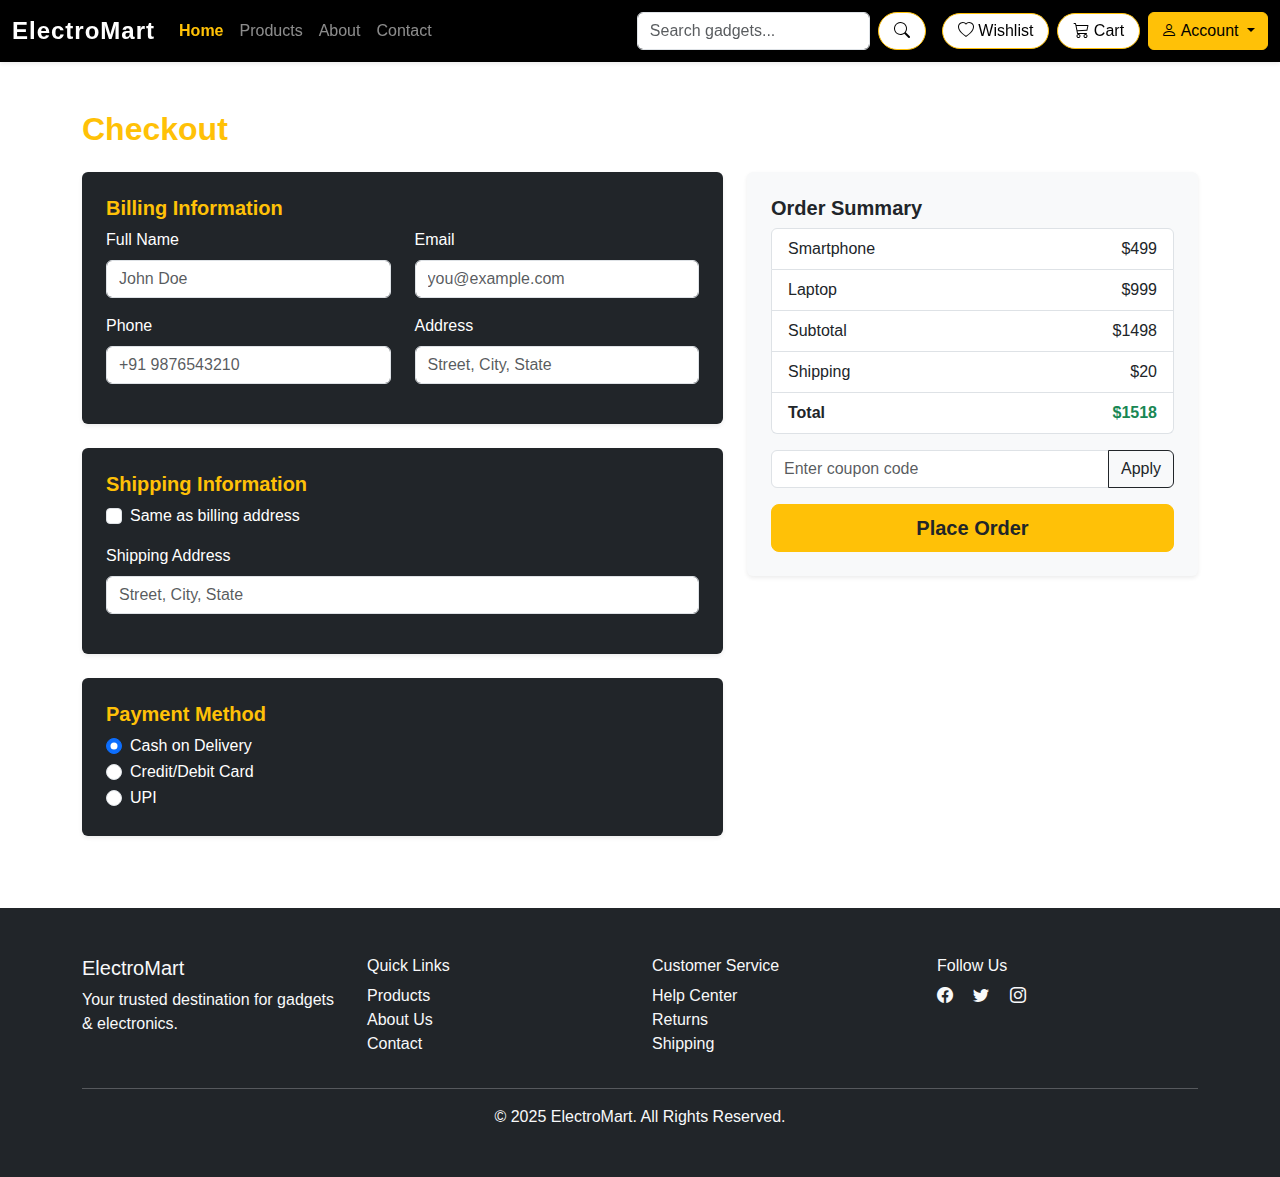
<file: checkout.html>
<!DOCTYPE html>
<html lang="en">

<head>
    <meta charset="UTF-8">
    <meta name="viewport" content="width=device-width, initial-scale=1.0">
    <title>Checkout - GadgetShop</title>

    <link rel="stylesheet" href="https://cdn.jsdelivr.net/npm/bootstrap@5.3.3/dist/css/bootstrap.min.css">
    <link rel="stylesheet" href="https://cdn.jsdelivr.net/npm/bootstrap-icons/font/bootstrap-icons.css">

    <link rel="stylesheet" href="style.css">
</head>

<body>
    <!-- ===== NAVBAR ===== -->
    <nav class="navbar navbar-expand-lg navbar-dark bg-dark sticky-top shadow-sm">
        <div class="container-fluid">
            <a class="navbar-brand fw-bold" href="index.html">ElectroMart</a>
            <button class="navbar-toggler" type="button" data-bs-toggle="collapse" data-bs-target="#navbarNav">
                <span class="navbar-toggler-icon"></span>
            </button>

            <div class="collapse navbar-collapse" id="navbarNav">
                <!-- Left Nav -->
                <ul class="navbar-nav me-auto mb-2 mb-lg-0">
                    <li class="nav-item"><a class="nav-link active" href="index.html">Home</a></li>
                    <li class="nav-item"><a class="nav-link" href="products.html">Products</a></li>
                    <li class="nav-item"><a class="nav-link" href="about.html">About</a></li>
                    <li class="nav-item"><a class="nav-link" href="contact.html">Contact</a></li>
                </ul>

                <!-- Right Nav -->
                <form class="d-flex me-3">
                    <input class="form-control me-2" type="search" placeholder="Search gadgets...">
                    <button class="btn btn-outline-light" type="submit"><i class="bi bi-search"></i></button>
                </form>

                <a href="wishlist.html" class="btn btn-outline-light me-2"><i class="bi bi-heart"></i> Wishlist</a>
                <a href="cart.html" class="btn btn-outline-light me-2 active"><i class="bi bi-cart3"></i> Cart</a>

                <!-- Profile Dropdown -->
                <div class="dropdown">
                    <a class="btn btn-warning dropdown-toggle" href="#" id="profileDropdown" data-bs-toggle="dropdown">
                        <i class="bi bi-person"></i> Account
                    </a>
                    <ul class="dropdown-menu dropdown-menu-end">
                        <li><a class="dropdown-item" href="login.html">Login</a></li>
                        <li><a class="dropdown-item" href="register.html">Register</a></li>
                        <li>
                            <hr class="dropdown-divider">
                        </li>
                        <li><a class="dropdown-item" href="profile.html">My Profile</a></li>
                        <li><a class="dropdown-item" href="orders.html">My Orders</a></li>
                        <li><a class="dropdown-item" href="logout.html">Logout</a></li>
                    </ul>
                </div>
            </div>
        </div>
    </nav>


    <!-- ===== CHECKOUT PAGE ===== -->
    <div class="container my-5">
        <h2 class="mb-4 fw-bold text-warning">Checkout</h2>
        <div class="row">
            <!-- Billing & Shipping Forms -->
            <div class="col-lg-7">
                <!-- Billing -->
                <div class="checkout-section p-4 mb-4 bg-dark text-white rounded shadow-sm">
                    <h5 class="fw-bold text-warning">Billing Information</h5>
                    <form>
                        <div class="row">
                            <div class="col-md-6 mb-3">
                                <label class="form-label">Full Name</label>
                                <input type="text" class="form-control" placeholder="John Doe">
                            </div>
                            <div class="col-md-6 mb-3">
                                <label class="form-label">Email</label>
                                <input type="email" class="form-control" placeholder="you@example.com">
                            </div>
                        </div>
                        <div class="row">
                            <div class="col-md-6 mb-3">
                                <label class="form-label">Phone</label>
                                <input type="tel" class="form-control" placeholder="+91 9876543210">
                            </div>
                            <div class="col-md-6 mb-3">
                                <label class="form-label">Address</label>
                                <input type="text" class="form-control" placeholder="Street, City, State">
                            </div>
                        </div>
                    </form>
                </div>

                <!-- Shipping -->
                <div class="checkout-section p-4 mb-4 bg-dark text-white rounded shadow-sm">
                    <h5 class="fw-bold text-warning">Shipping Information</h5>
                    <form>
                        <div class="form-check mb-3">
                            <input class="form-check-input" type="checkbox" id="sameAsBilling">
                            <label class="form-check-label" for="sameAsBilling">Same as billing address</label>
                        </div>
                        <div class="mb-3">
                            <label class="form-label">Shipping Address</label>
                            <input type="text" class="form-control" placeholder="Street, City, State">
                        </div>
                    </form>
                </div>

                <!-- Payment -->
                <div class="checkout-section p-4 mb-4 bg-dark text-white rounded shadow-sm">
                    <h5 class="fw-bold text-warning">Payment Method</h5>
                    <form>
                        <div class="form-check">
                            <input class="form-check-input" type="radio" name="payment" id="cod" checked>
                            <label class="form-check-label" for="cod">Cash on Delivery</label>
                        </div>
                        <div class="form-check">
                            <input class="form-check-input" type="radio" name="payment" id="card">
                            <label class="form-check-label" for="card">Credit/Debit Card</label>
                        </div>
                        <div class="form-check">
                            <input class="form-check-input" type="radio" name="payment" id="upi">
                            <label class="form-check-label" for="upi">UPI</label>
                        </div>
                    </form>
                </div>
            </div>

            <!-- Order Summary -->
            <div class="col-lg-5">
                <div class="checkout-summary p-4 bg-light rounded shadow-sm">
                    <h5 class="fw-bold">Order Summary</h5>
                    <ul class="list-group mb-3">
                        <li class="list-group-item d-flex justify-content-between align-items-center">
                            Smartphone <span>$499</span>
                        </li>
                        <li class="list-group-item d-flex justify-content-between align-items-center">
                            Laptop <span>$999</span>
                        </li>
                        <li class="list-group-item d-flex justify-content-between align-items-center">
                            Subtotal <span>$1498</span>
                        </li>
                        <li class="list-group-item d-flex justify-content-between align-items-center">
                            Shipping <span>$20</span>
                        </li>
                        <li class="list-group-item d-flex justify-content-between align-items-center fw-bold">
                            Total <span class="text-success">$1518</span>
                        </li>
                    </ul>

                    <!-- Coupon Code -->
                    <div class="input-group mb-3">
                        <input type="text" class="form-control" placeholder="Enter coupon code">
                        <button class="btn btn-outline-dark" type="button">Apply</button>
                    </div>

                    <div class="text-end">
                        <a href="order-confirmation.html" class="btn btn-warning fw-bold btn-lg w-100 text-dark">
                            Place Order
                        </a>
                    </div>
                </div>
            </div>
        </div>
    </div>


    <!-- ===== FOOTER ===== -->
    <footer class="bg-dark text-light py-5 mt-5">
        <div class="container">
            <div class="row g-4">
                <div class="col-md-3">
                    <h5>ElectroMart</h5>
                    <p>Your trusted destination for gadgets & electronics.</p>
                </div>
                <div class="col-md-3">
                    <h6>Quick Links</h6>
                    <ul class="list-unstyled">
                        <li><a href="products.html" class="text-light text-decoration-none">Products</a>
                        </li>
                        <li><a href="about.html" class="text-light text-decoration-none">About Us</a></li>
                        <li><a href="contact.html" class="text-light text-decoration-none">Contact</a></li>
                    </ul>
                </div>
                <div class="col-md-3">
                    <h6>Customer Service</h6>
                    <ul class="list-unstyled">
                        <li><a href="#" class="text-light text-decoration-none">Help Center</a></li>
                        <li><a href="#" class="text-light text-decoration-none">Returns</a></li>
                        <li><a href="#" class="text-light text-decoration-none">Shipping</a></li>
                    </ul>
                </div>
                <div class="col-md-3">
                    <h6>Follow Us</h6>
                    <a href="#" class="text-light me-3"><i class="bi bi-facebook"></i></a>
                    <a href="#" class="text-light me-3"><i class="bi bi-twitter"></i></a>
                    <a href="#" class="text-light me-3"><i class="bi bi-instagram"></i></a>
                </div>
            </div>
            <hr class="border-light">
            <p class="mb-0 text-center">&copy; 2025 ElectroMart. All Rights Reserved.</p>
        </div>
    </footer>

    <script src="https://cdn.jsdelivr.net/npm/bootstrap@5.3.3/dist/js/bootstrap.bundle.min.js"></script>
</body>

</html>
</file>
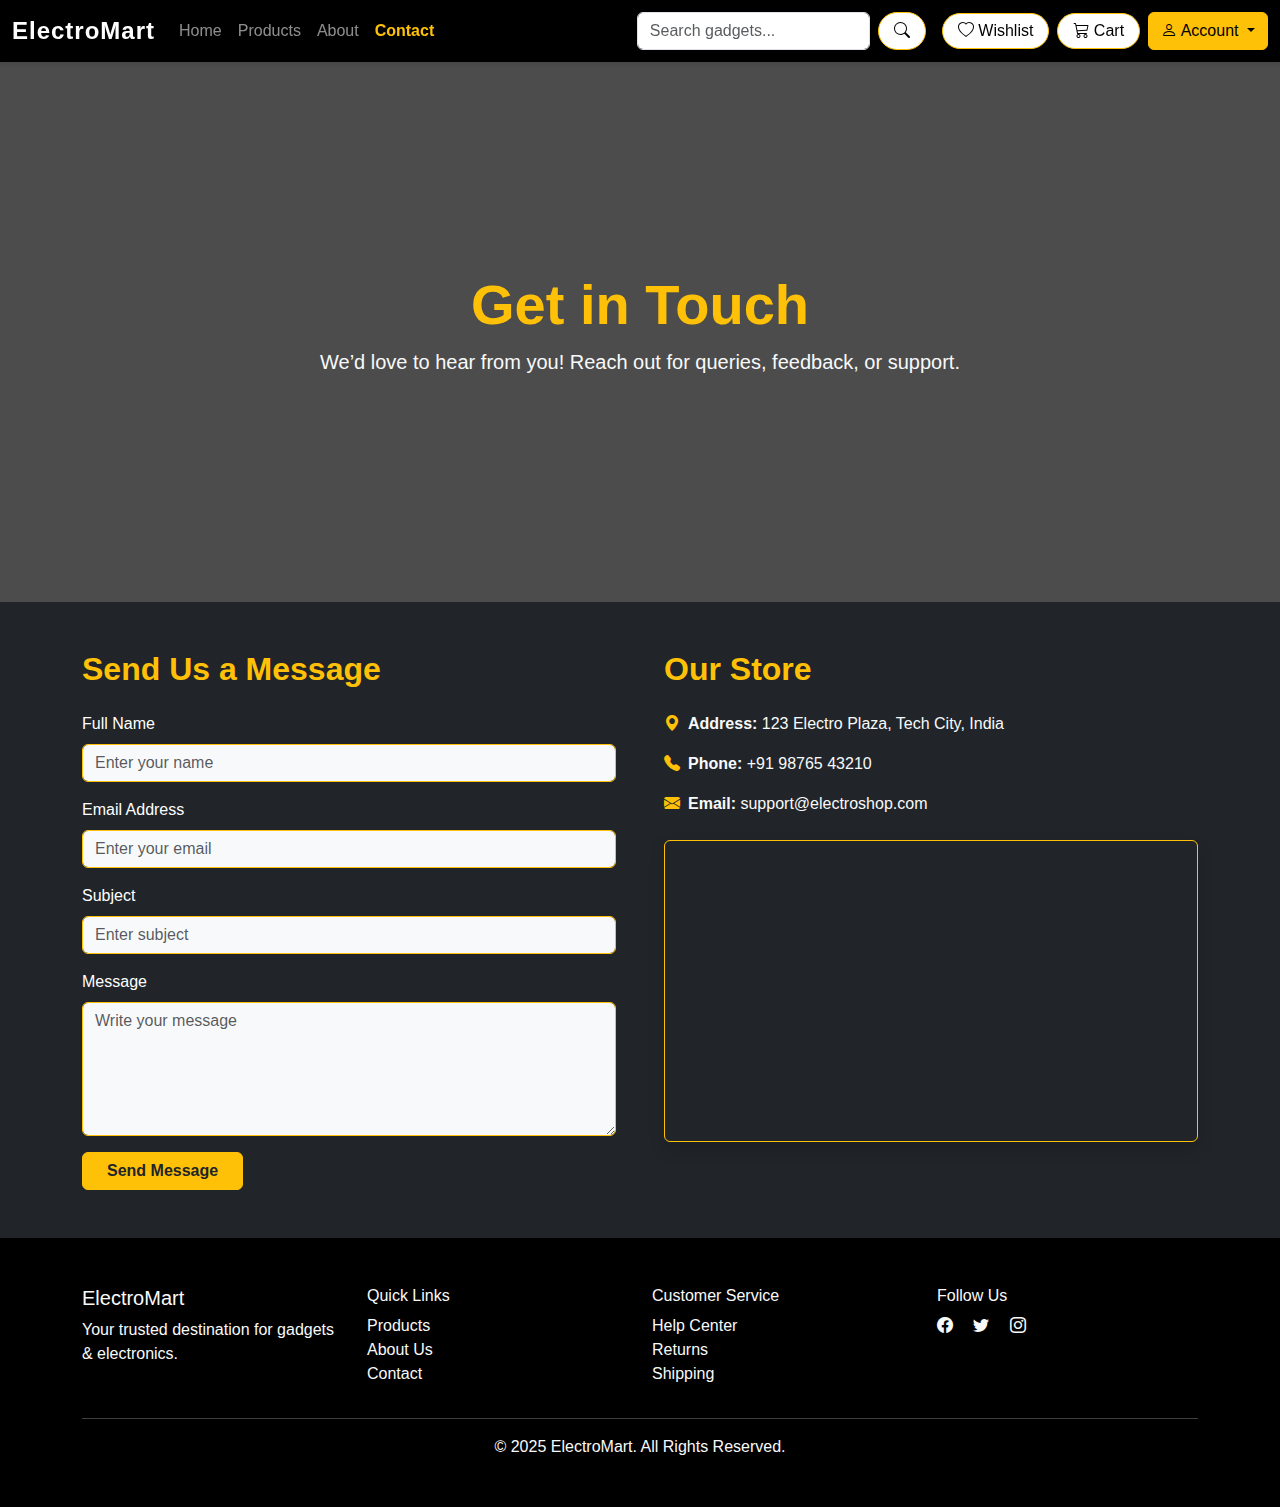
<file: contact.html>
<!DOCTYPE html>
<html lang="en">

<head>
    <meta charset="UTF-8">
    <meta name="viewport" content="width=device-width, initial-scale=1.0">
    <title>Contact Us - ElectroShop</title>
    <link href="https://cdn.jsdelivr.net/npm/bootstrap@5.3.3/dist/css/bootstrap.min.css" rel="stylesheet">
    <link rel="stylesheet" href="https://cdn.jsdelivr.net/npm/bootstrap-icons@1.11.1/font/bootstrap-icons.css">
    <link rel="stylesheet" href="style.css">
</head>

<body>
    <!-- ===== NAVBAR ===== -->
    <nav class="navbar navbar-expand-lg navbar-dark bg-dark sticky-top shadow-sm">
        <div class="container-fluid">
            <a class="navbar-brand fw-bold" href="index.html">ElectroMart</a>
            <button class="navbar-toggler" type="button" data-bs-toggle="collapse" data-bs-target="#navbarNav"
                aria-controls="navbarNav" aria-expanded="false" aria-label="Toggle navigation">
                <span class="navbar-toggler-icon"></span>
            </button>

            <div class="collapse navbar-collapse" id="navbarNav">
                <!-- Left Nav -->
                <ul class="navbar-nav me-auto mb-2 mb-lg-0">
                    <li class="nav-item"><a class="nav-link " href="index.html">Home</a></li>
                    <li class="nav-item"><a class="nav-link" href="products.html">Products</a></li>
                    <li class="nav-item"><a class="nav-link" href="about.html">About</a></li>
                    <li class="nav-item"><a class="nav-link active" href="contact.html">Contact</a></li>
                </ul>

                <!-- Right Nav -->
                <form class="d-flex me-3" role="search">
                    <input class="form-control me-2" type="search" placeholder="Search gadgets..." aria-label="Search">
                    <button class="btn btn-outline-light" type="submit"><i class="bi bi-search"></i></button>
                </form>

                <a href="wishlist.html" class="btn btn-outline-light me-2">
                    <i class="bi bi-heart"></i> Wishlist
                </a>
                <a href="cart.html" class="btn btn-outline-light me-2">
                    <i class="bi bi-cart3"></i> Cart
                </a>

                <!-- Profile Dropdown -->
                <div class="dropdown">
                    <a class="btn btn-warning dropdown-toggle" href="#" role="button" id="profileDropdown"
                        data-bs-toggle="dropdown" aria-expanded="false">
                        <i class="bi bi-person"></i> Account
                    </a>
                    <ul class="dropdown-menu dropdown-menu-end" aria-labelledby="profileDropdown">
                        <li><a class="dropdown-item" href="login.html">Login</a></li>
                        <li><a class="dropdown-item" href="register.html">Register</a></li>
                        <li>
                            <hr class="dropdown-divider">
                        </li>
                        <li><a class="dropdown-item" href="profile.html">My Profile</a></li>
                        <li><a class="dropdown-item" href="orders.html">My Orders</a></li>
                        <li><a class="dropdown-item" href="logout.html">Logout</a></li>
                    </ul>
                </div>
            </div>
        </div>
    </nav>

    <!-- Hero Section -->
    <section class="contact-hero d-flex align-items-center text-center text-white"
        style="background: linear-gradient(rgba(0,0,0,0.7), rgba(0,0,0,0.7)), url('https://plus.unsplash.com/premium_photo-1661592880411-4b77dc9bae80?w=600&auto=format&fit=crop&q=60&ixlib=rb-4.1.0&ixid=M3wxMjA3fDB8MHxzZWFyY2h8MTE3fHxlY29tbWVyY2UlMjB0ZWFtJTIwY29udGFjdHxlbnwwfDB8MHx8fDA%3D'); background-size: cover; background-position: center; height: 60vh;">
        <div class="container">
            <h1 class="fw-bold display-4 text-warning">Get in Touch</h1>
            <p class="lead text-light">We’d love to hear from you! Reach out for queries, feedback, or support.</p>
        </div>
    </section>

    <!-- Contact Form & Info -->
    <section class="py-5 bg-dark text-light">
        <div class="container">
            <div class="row g-5">
                <!-- Contact Form -->
                <div class="col-lg-6">
                    <h2 class="fw-bold mb-4 text-warning">Send Us a Message</h2>
                    <form>
                        <div class="mb-3">
                            <label for="name" class="form-label text-white">Full Name</label>
                            <input type="text" class="form-control bg-light text-dark border-warning" id="name"
                                placeholder="Enter your name">
                        </div>
                        <div class="mb-3">
                            <label for="email" class="form-label text-white">Email Address</label>
                            <input type="email" class="form-control bg-light text-dark border-warning" id="email"
                                placeholder="Enter your email">
                        </div>
                        <div class="mb-3">
                            <label for="subject" class="form-label text-white">Subject</label>
                            <input type="text" class="form-control bg-light text-dark border-warning" id="subject"
                                placeholder="Enter subject">
                        </div>
                        <div class="mb-3">
                            <label for="message" class="form-label text-white">Message</label>
                            <textarea class="form-control bg-light text-dark border-warning" id="message" rows="5"
                                placeholder="Write your message"></textarea>
                        </div>
                        <button type="submit" class="btn btn-warning text-dark fw-bold px-4">Send Message</button>
                    </form>
                </div>

                <!-- Store Details -->
                <div class="col-lg-6">
                    <h2 class="fw-bold mb-4 text-warning">Our Store</h2>
                    <p><i class="bi bi-geo-alt-fill text-warning me-2"></i><strong>Address:</strong> 123 Electro Plaza,
                        Tech City, India</p>
                    <p><i class="bi bi-telephone-fill text-warning me-2"></i><strong>Phone:</strong> +91 98765 43210</p>
                    <p><i class="bi bi-envelope-fill text-warning me-2"></i><strong>Email:</strong>
                        support@electroshop.com</p>
                    <div class="ratio ratio-16x9 mt-4 shadow border border-warning rounded">
                        <!-- Google Map Embed -->
                        <iframe
                            src="https://www.google.com/maps/embed?pb=!1m18!1m12!1m3!1d3153.019692457569!2d-122.41941558468292!3d37.774929779759265!2m3!1f0!2f0!3f0!3m2!1i1024!2i768!4f13.1!3m3!1m2!1s0x808581547d7f9b3f%3A0x2c0a3f7f49b3d7d!2sElectronics%20Store!5e0!3m2!1sen!2sin!4v1612135555555"
                            width="600" height="450" style="border:0;" allowfullscreen="" loading="lazy">
                        </iframe>
                    </div>
                </div>
            </div>
        </div>
    </section>


    <!-- ===== FOOTER ===== -->
    <footer class="bg-black text-light py-5 ">
        <div class="container">
            <div class="row g-4">
                <div class="col-md-3">
                    <h5>ElectroMart</h5>
                    <p>Your trusted destination for gadgets & electronics.</p>
                </div>
                <div class="col-md-3">
                    <h6>Quick Links</h6>
                    <ul class="list-unstyled">
                        <li><a href="products.html" class="text-light text-decoration-none">Products</a>
                        </li>
                        <li><a href="about.html" class="text-light text-decoration-none">About Us</a></li>
                        <li><a href="contact.html" class="text-light text-decoration-none">Contact</a></li>
                    </ul>
                </div>
                <div class="col-md-3">
                    <h6>Customer Service</h6>
                    <ul class="list-unstyled">
                        <li><a href="#" class="text-light text-decoration-none">Help Center</a></li>
                        <li><a href="#" class="text-light text-decoration-none">Returns</a></li>
                        <li><a href="#" class="text-light text-decoration-none">Shipping</a></li>
                    </ul>
                </div>
                <div class="col-md-3">
                    <h6>Follow Us</h6>
                    <a href="#" class="text-light me-3"><i class="bi bi-facebook"></i></a>
                    <a href="#" class="text-light me-3"><i class="bi bi-twitter"></i></a>
                    <a href="#" class="text-light me-3"><i class="bi bi-instagram"></i></a>
                </div>
            </div>
            <hr class="border-light">
            <p class="mb-0 text-center">&copy; 2025 ElectroMart. All Rights Reserved.</p>
        </div>
    </footer>

    <script src="https://cdn.jsdelivr.net/npm/bootstrap@5.3.3/dist/js/bootstrap.bundle.min.js"></script>
</body>

</html>
</file>
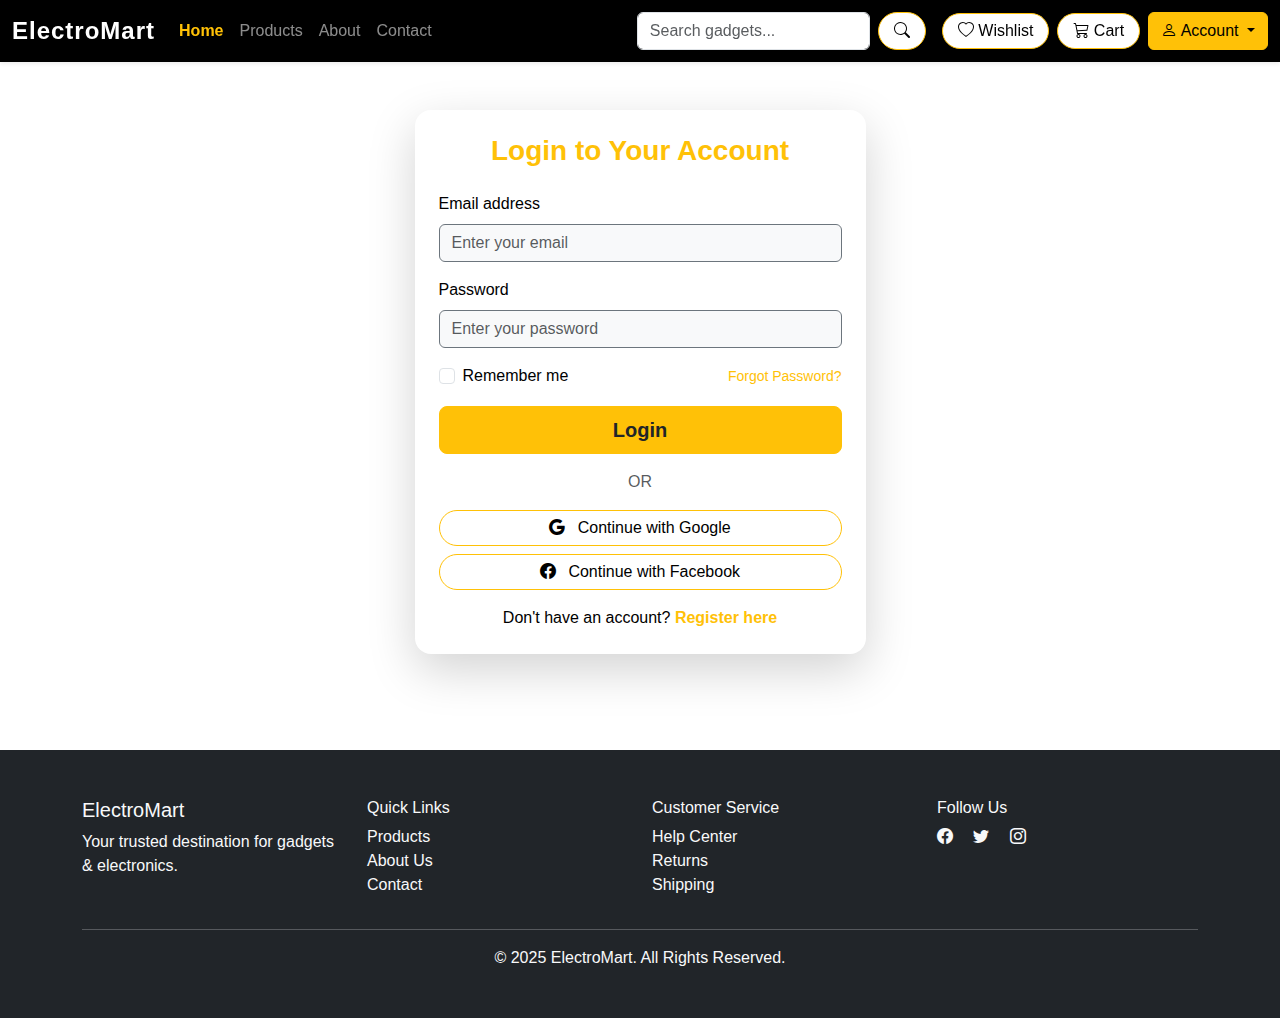
<file: login.html>
<!DOCTYPE html>
<html lang="en">

<head>
    <meta charset="UTF-8">
    <meta name="viewport" content="width=device-width, initial-scale=1.0">
    <title>Login - Electronics Shop</title>

    <link href="https://cdn.jsdelivr.net/npm/bootstrap@5.3.3/dist/css/bootstrap.min.css" rel="stylesheet">
    <link rel="stylesheet" href="https://cdn.jsdelivr.net/npm/bootstrap-icons@1.11.1/font/bootstrap-icons.css">
    <link rel="stylesheet" href="style.css">
</head>

<body>
    <!-- ===== NAVBAR ===== -->
    <nav class="navbar navbar-expand-lg navbar-dark bg-dark sticky-top shadow-sm">
        <div class="container-fluid">
            <a class="navbar-brand fw-bold" href="index.html">ElectroMart</a>
            <button class="navbar-toggler" type="button" data-bs-toggle="collapse" data-bs-target="#navbarNav"
                aria-controls="navbarNav" aria-expanded="false" aria-label="Toggle navigation">
                <span class="navbar-toggler-icon"></span>
            </button>

            <div class="collapse navbar-collapse" id="navbarNav">
                <!-- Left Nav -->
                <ul class="navbar-nav me-auto mb-2 mb-lg-0">
                    <li class="nav-item"><a class="nav-link active" href="index.html">Home</a></li>
                    <li class="nav-item"><a class="nav-link" href="products.html">Products</a></li>
                    <li class="nav-item"><a class="nav-link" href="about.html">About</a></li>
                    <li class="nav-item"><a class="nav-link" href="contact.html">Contact</a></li>
                </ul>

                <!-- Right Nav -->
                <form class="d-flex me-3" role="search">
                    <input class="form-control me-2" type="search" placeholder="Search gadgets..." aria-label="Search">
                    <button class="btn btn-outline-light" type="submit"><i class="bi bi-search"></i></button>
                </form>

                <a href="wishlist.html" class="btn btn-outline-light me-2">
                    <i class="bi bi-heart"></i> Wishlist
                </a>
                <a href="cart.html" class="btn btn-outline-light me-2">
                    <i class="bi bi-cart3"></i> Cart
                </a>

                <!-- Profile Dropdown -->
                <div class="dropdown">
                    <a class="btn btn-warning dropdown-toggle" href="#" role="button" id="profileDropdown"
                        data-bs-toggle="dropdown" aria-expanded="false">
                        <i class="bi bi-person"></i> Account
                    </a>
                    <ul class="dropdown-menu dropdown-menu-end" aria-labelledby="profileDropdown">
                        <li><a class="dropdown-item" href="login.html">Login</a></li>
                        <li><a class="dropdown-item" href="register.html">Register</a></li>
                        <li>
                            <hr class="dropdown-divider">
                        </li>
                        <li><a class="dropdown-item" href="profile.html">My Profile</a></li>
                        <li><a class="dropdown-item" href="orders.html">My Orders</a></li>
                        <li><a class="dropdown-item" href="logout.html">Logout</a></li>
                    </ul>
                </div>
            </div>
        </div>
    </nav>

    <!-- ===== LOGIN SECTION ===== -->
    <section class="login-section py-5 bg-white text-black">
        <div class="container">
            <div class="row justify-content-center">
                <div class="col-md-6 col-lg-5">
                    <div class="card shadow-lg border-0 rounded-4 bg-white text-black">
                        <div class="card-body p-4">
                            <!-- Title -->
                            <h3 class="text-center mb-4 text-warning fw-bold">Login to Your Account</h3>

                            <!-- Form -->
                            <form>
                                <!-- Email -->
                                <div class="mb-3">
                                    <label for="email" class="form-label">Email address</label>
                                    <input type="email" class="form-control bg-light text-dark border-secondary"
                                        id="email" placeholder="Enter your email" required>
                                </div>

                                <!-- Password -->
                                <div class="mb-3">
                                    <label for="password" class="form-label">Password</label>
                                    <input type="password" class="form-control bg-light text-dark border-secondary"
                                        id="password" placeholder="Enter your password" required>
                                </div>

                                <!-- Remember me + Forgot -->
                                <div class="d-flex justify-content-between align-items-center mb-3">
                                    <div class="form-check">
                                        <input class="form-check-input" type="checkbox" id="remember">
                                        <label class="form-check-label" for="remember">Remember me</label>
                                    </div>
                                    <a href="#" class="text-decoration-none small text-warning">Forgot Password?</a>
                                </div>

                                <!-- Submit -->
                                <div class="d-grid">
                                    <button type="submit"
                                        class="btn btn-warning btn-lg fw-bold text-dark">Login</button>
                                </div>
                            </form>

                            <!-- Divider -->
                            <div class="text-center my-3 text-muted">OR</div>

                            <!-- Social Logins -->
                            <div class="d-grid gap-2 mb-3">
                                <button class="btn btn-outline-light">
                                    <i class="bi bi-google me-2"></i> Continue with Google
                                </button>
                                <button class="btn btn-outline-light">
                                    <i class="bi bi-facebook me-2"></i> Continue with Facebook
                                </button>
                            </div>

                            <!-- Register Link -->
                            <p class="text-center mb-0">
                                Don't have an account?
                                <a href="register.html" class="text-decoration-none fw-bold text-warning">Register
                                    here</a>
                            </p>
                        </div>
                    </div>
                </div>
            </div>
        </div>
    </section>


    <!-- ===== FOOTER ===== -->
    <footer class="bg-dark text-light py-5 mt-5">
        <div class="container">
            <div class="row g-4">
                <div class="col-md-3">
                    <h5>ElectroMart</h5>
                    <p>Your trusted destination for gadgets & electronics.</p>
                </div>
                <div class="col-md-3">
                    <h6>Quick Links</h6>
                    <ul class="list-unstyled">
                        <li><a href="products.html" class="text-light text-decoration-none">Products</a>
                        </li>
                        <li><a href="about.html" class="text-light text-decoration-none">About Us</a></li>
                        <li><a href="contact.html" class="text-light text-decoration-none">Contact</a></li>
                    </ul>
                </div>
                <div class="col-md-3">
                    <h6>Customer Service</h6>
                    <ul class="list-unstyled">
                        <li><a href="#" class="text-light text-decoration-none">Help Center</a></li>
                        <li><a href="#" class="text-light text-decoration-none">Returns</a></li>
                        <li><a href="#" class="text-light text-decoration-none">Shipping</a></li>
                    </ul>
                </div>
                <div class="col-md-3">
                    <h6>Follow Us</h6>
                    <a href="#" class="text-light me-3"><i class="bi bi-facebook"></i></a>
                    <a href="#" class="text-light me-3"><i class="bi bi-twitter"></i></a>
                    <a href="#" class="text-light me-3"><i class="bi bi-instagram"></i></a>
                </div>
            </div>
            <hr class="border-light">
            <p class="mb-0 text-center">&copy; 2025 ElectroMart. All Rights Reserved.</p>
        </div>
    </footer>

    <script src="https://cdn.jsdelivr.net/npm/bootstrap@5.3.3/dist/js/bootstrap.bundle.min.js"></script>
</body>

</html>
</file>
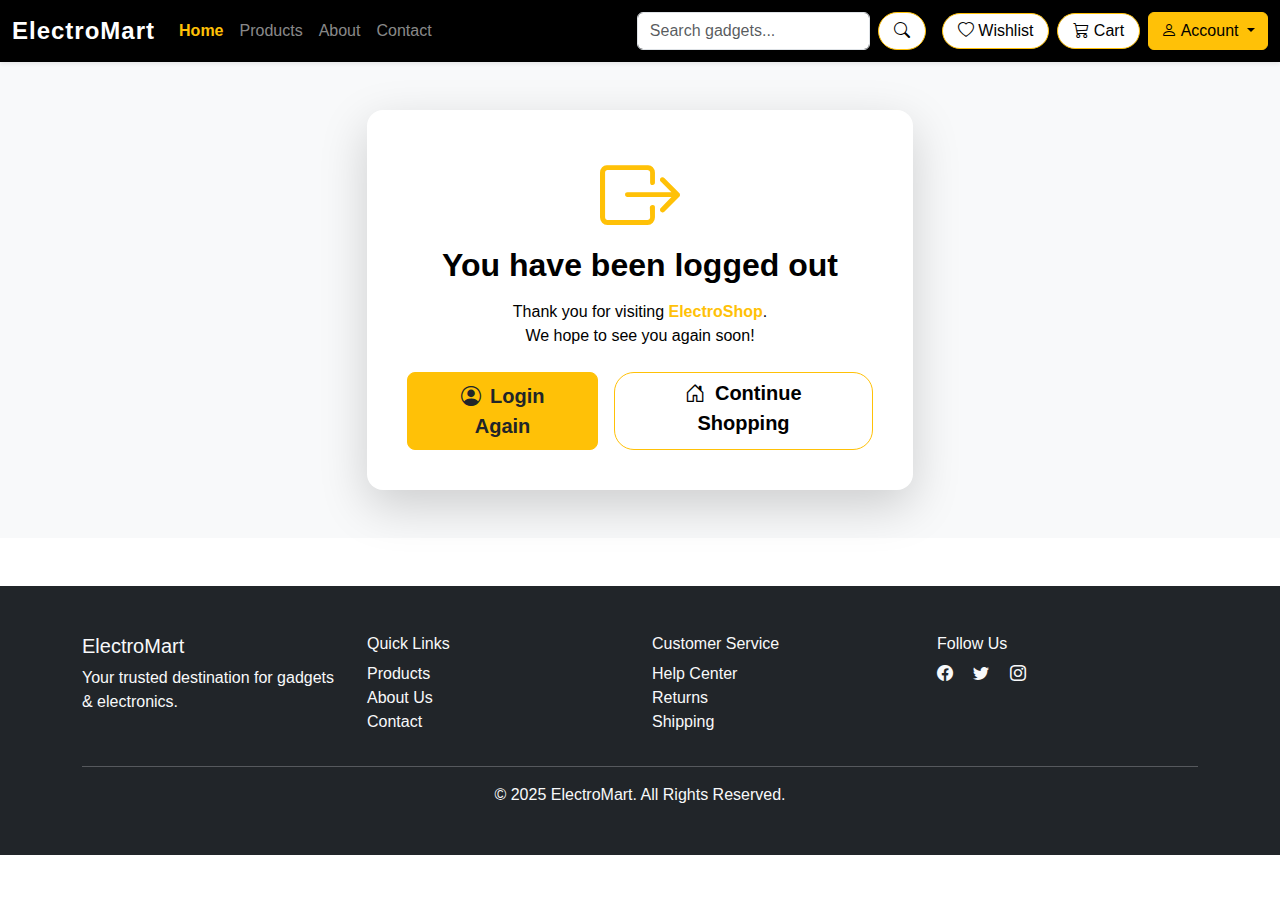
<file: logout.html>
<!DOCTYPE html>
<html lang="en">

<head>
    <meta charset="UTF-8">
    <meta name="viewport" content="width=device-width, initial-scale=1.0">
    <title>Logout - Electronics Shop</title>

    <link href="https://cdn.jsdelivr.net/npm/bootstrap@5.3.3/dist/css/bootstrap.min.css" rel="stylesheet">
    <link rel="stylesheet" href="https://cdn.jsdelivr.net/npm/bootstrap-icons@1.11.1/font/bootstrap-icons.css">
    <link rel="stylesheet" href="style.css">
</head>

<body>
    <!-- ===== NAVBAR ===== -->
    <nav class="navbar navbar-expand-lg navbar-dark bg-dark sticky-top shadow-sm">
        <div class="container-fluid">
            <a class="navbar-brand fw-bold" href="index.html">ElectroMart</a>
            <button class="navbar-toggler" type="button" data-bs-toggle="collapse" data-bs-target="#navbarNav"
                aria-controls="navbarNav" aria-expanded="false" aria-label="Toggle navigation">
                <span class="navbar-toggler-icon"></span>
            </button>

            <div class="collapse navbar-collapse" id="navbarNav">
                <!-- Left Nav -->
                <ul class="navbar-nav me-auto mb-2 mb-lg-0">
                    <li class="nav-item"><a class="nav-link active" href="index.html">Home</a></li>
                    <li class="nav-item"><a class="nav-link" href="products.html">Products</a></li>
                    <li class="nav-item"><a class="nav-link" href="about.html">About</a></li>
                    <li class="nav-item"><a class="nav-link" href="contact.html">Contact</a></li>
                </ul>

                <!-- Right Nav -->
                <form class="d-flex me-3" role="search">
                    <input class="form-control me-2" type="search" placeholder="Search gadgets..." aria-label="Search">
                    <button class="btn btn-outline-light" type="submit"><i class="bi bi-search"></i></button>
                </form>

                <a href="wishlist.html" class="btn btn-outline-light me-2">
                    <i class="bi bi-heart"></i> Wishlist
                </a>
                <a href="cart.html" class="btn btn-outline-light me-2">
                    <i class="bi bi-cart3"></i> Cart
                </a>

                <!-- Profile Dropdown -->
                <div class="dropdown">
                    <a class="btn btn-warning dropdown-toggle" href="#" role="button" id="profileDropdown"
                        data-bs-toggle="dropdown" aria-expanded="false">
                        <i class="bi bi-person"></i> Account
                    </a>
                    <ul class="dropdown-menu dropdown-menu-end" aria-labelledby="profileDropdown">
                        <li><a class="dropdown-item" href="login.html">Login</a></li>
                        <li><a class="dropdown-item" href="register.html">Register</a></li>
                        <li>
                            <hr class="dropdown-divider">
                        </li>
                        <li><a class="dropdown-item" href="profile.html">My Profile</a></li>
                        <li><a class="dropdown-item" href="orders.html">My Orders</a></li>
                        <li><a class="dropdown-item" href="logout.html">Logout</a></li>
                    </ul>
                </div>
            </div>
        </div>
    </nav>

    <!-- ===== LOGOUT SECTION ===== -->
    <section class="logout-section py-5 bg-light text-dark">
        <div class="container">
            <div class="row justify-content-center text-center">
                <div class="col-md-8 col-lg-6">
                    <div class="card shadow-lg border-0 rounded-4 p-4 bg-white text-black">
                        <div class="card-body">
                            <i class="bi bi-box-arrow-right display-1 text-warning mb-3"></i>
                            <h2 class="mb-3 fw-bold">You have been logged out</h2>
                            <p class=" mb-4">
                                Thank you for visiting <strong class="text-warning">ElectroShop</strong>.<br>
                                We hope to see you again soon!
                            </p>
                            <!-- Buttons -->
                            <div class="d-flex justify-content-center gap-3">
                                <a href="login.html" class="btn btn-warning text-dark btn-lg fw-bold px-4">
                                    <i class="bi bi-person-circle me-1"></i> Login Again
                                </a>
                                <a href="index.html" class="btn btn-outline-light btn-lg fw-bold px-4">
                                    <i class="bi bi-house-door me-1"></i> Continue Shopping
                                </a>
                            </div>
                        </div>
                    </div>
                </div>
            </div>
        </div>
    </section>


    <!-- ===== FOOTER ===== -->
    <footer class="bg-dark text-light py-5 mt-5">
        <div class="container">
            <div class="row g-4">
                <div class="col-md-3">
                    <h5>ElectroMart</h5>
                    <p>Your trusted destination for gadgets & electronics.</p>
                </div>
                <div class="col-md-3">
                    <h6>Quick Links</h6>
                    <ul class="list-unstyled">
                        <li><a href="products.html" class="text-light text-decoration-none">Products</a>
                        </li>
                        <li><a href="about.html" class="text-light text-decoration-none">About Us</a></li>
                        <li><a href="contact.html" class="text-light text-decoration-none">Contact</a></li>
                    </ul>
                </div>
                <div class="col-md-3">
                    <h6>Customer Service</h6>
                    <ul class="list-unstyled">
                        <li><a href="#" class="text-light text-decoration-none">Help Center</a></li>
                        <li><a href="#" class="text-light text-decoration-none">Returns</a></li>
                        <li><a href="#" class="text-light text-decoration-none">Shipping</a></li>
                    </ul>
                </div>
                <div class="col-md-3">
                    <h6>Follow Us</h6>
                    <a href="#" class="text-light me-3"><i class="bi bi-facebook"></i></a>
                    <a href="#" class="text-light me-3"><i class="bi bi-twitter"></i></a>
                    <a href="#" class="text-light me-3"><i class="bi bi-instagram"></i></a>
                </div>
            </div>
            <hr class="border-light">
            <p class="mb-0 text-center">&copy; 2025 ElectroMart. All Rights Reserved.</p>
        </div>
    </footer>

    <script src="https://cdn.jsdelivr.net/npm/bootstrap@5.3.3/dist/js/bootstrap.bundle.min.js"></script>
</body>

</html>
</file>
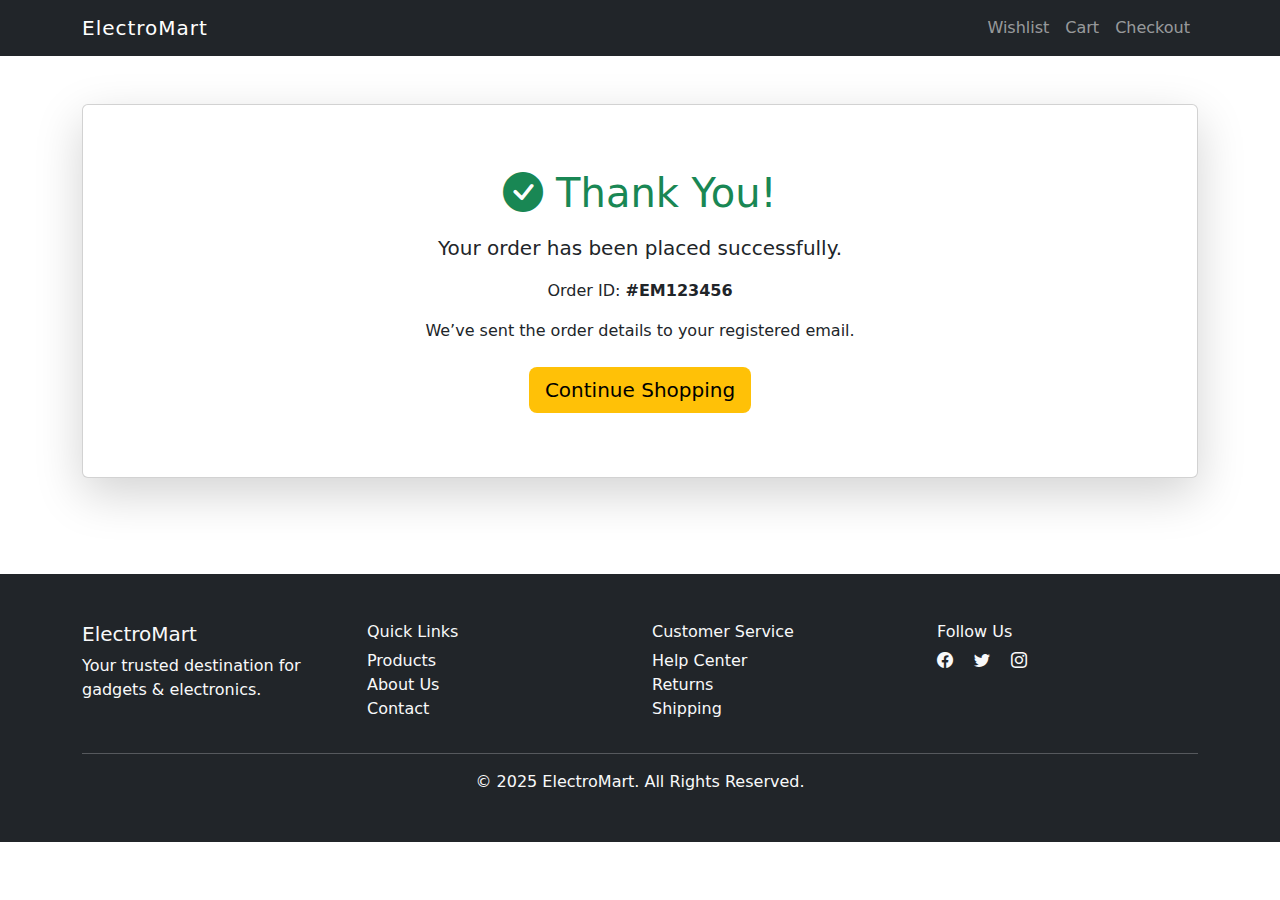
<file: order-confirmation.html>
<!DOCTYPE html>
<html lang="en">

<head>
    <meta charset="UTF-8">
    <meta name="viewport" content="width=device-width, initial-scale=1.0">
    <title>Order Confirmation - ElectroMart</title>
    <link rel="stylesheet" href="style.css">
    <link href="https://cdn.jsdelivr.net/npm/bootstrap@5.3.3/dist/css/bootstrap.min.css" rel="stylesheet">
</head>

<body>
    <!-- Navbar -->
    <nav class="navbar navbar-expand-lg navbar-dark bg-dark">
        <div class="container">
            <a class="navbar-brand" href="index.html">ElectroMart</a>
            <button class="navbar-toggler" type="button" data-bs-toggle="collapse" data-bs-target="#navbarNav">
                <span class="navbar-toggler-icon"></span>
            </button>
            <div class="collapse navbar-collapse" id="navbarNav">
                <ul class="navbar-nav ms-auto">
                    <li class="nav-item"><a class="nav-link" href="wishlist.html">Wishlist</a></li>
                    <li class="nav-item"><a class="nav-link" href="cart.html">Cart</a></li>
                    <li class="nav-item"><a class="nav-link" href="checkout.html">Checkout</a></li>
                </ul>
            </div>
        </div>
    </nav>

    <!-- Order Confirmation Section -->
    <section class="order-confirmation py-5 text-center">
        <div class="container">
            <div class="card shadow-lg p-5">
                <div class="card-body">
                    <h1 class="text-success"><i class="bi bi-check-circle-fill"></i> Thank You!</h1>
                    <p class="lead mt-3">Your order has been placed successfully.</p>
                    <p class="order-id">Order ID: <strong>#EM123456</strong></p>
                    <p>We’ve sent the order details to your registered email.</p>
                    <div class="mt-4">
                        <a href="index.html" class="btn btn-primary btn-lg">Continue Shopping</a>
                    </div>
                </div>
            </div>
        </div>
    </section>

    <!-- ===== FOOTER ===== -->
    <footer class="bg-dark text-light py-5 mt-5">
        <div class="container">
            <div class="row g-4">
                <div class="col-md-3">
                    <h5>ElectroMart</h5>
                    <p>Your trusted destination for gadgets & electronics.</p>
                </div>
                <div class="col-md-3">
                    <h6>Quick Links</h6>
                    <ul class="list-unstyled">
                        <li><a href="products.html" class="text-light text-decoration-none">Products</a>
                        </li>
                        <li><a href="about.html" class="text-light text-decoration-none">About Us</a></li>
                        <li><a href="contact.html" class="text-light text-decoration-none">Contact</a></li>
                    </ul>
                </div>
                <div class="col-md-3">
                    <h6>Customer Service</h6>
                    <ul class="list-unstyled">
                        <li><a href="#" class="text-light text-decoration-none">Help Center</a></li>
                        <li><a href="#" class="text-light text-decoration-none">Returns</a></li>
                        <li><a href="#" class="text-light text-decoration-none">Shipping</a></li>
                    </ul>
                </div>
                <div class="col-md-3">
                    <h6>Follow Us</h6>
                    <a href="#" class="text-light me-3"><i class="bi bi-facebook"></i></a>
                    <a href="#" class="text-light me-3"><i class="bi bi-twitter"></i></a>
                    <a href="#" class="text-light me-3"><i class="bi bi-instagram"></i></a>
                </div>
            </div>
            <hr class="border-light">
            <p class="mb-0 text-center">&copy; 2025 ElectroMart. All Rights Reserved.</p>
        </div>
    </footer>

    <link rel="stylesheet" href="https://cdn.jsdelivr.net/npm/bootstrap-icons/font/bootstrap-icons.css">
    <script src="https://cdn.jsdelivr.net/npm/bootstrap@5.3.3/dist/js/bootstrap.bundle.min.js"></script>
</body>

</html>
</file>
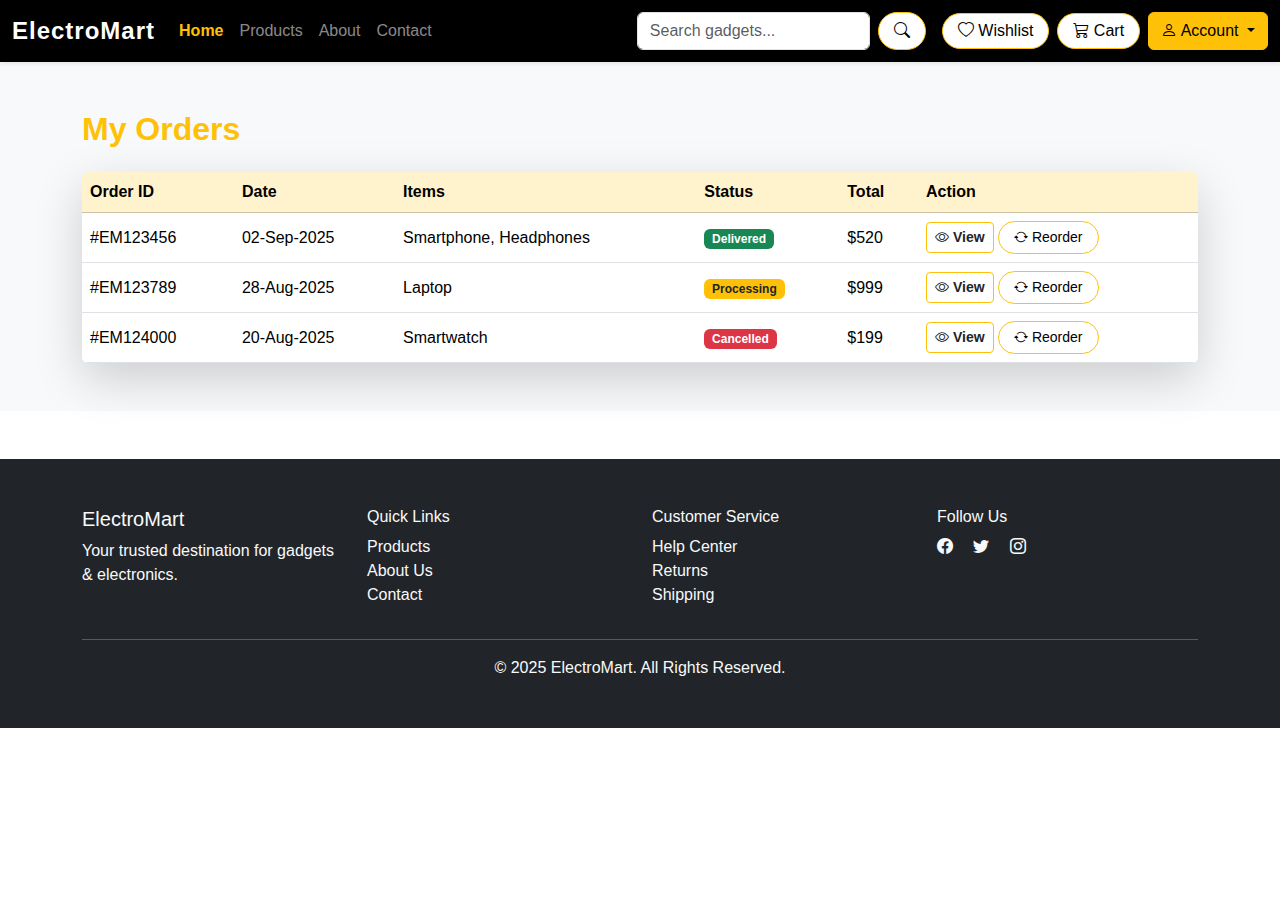
<file: orders.html>
<!DOCTYPE html>
<html lang="en">

<head>
    <meta charset="UTF-8">
    <meta name="viewport" content="width=device-width, initial-scale=1.0">
    <title>My Orders - ElectroMart</title>
    
    <link href="https://cdn.jsdelivr.net/npm/bootstrap@5.3.3/dist/css/bootstrap.min.css" rel="stylesheet">
    <link href="https://cdn.jsdelivr.net/npm/bootstrap-icons/font/bootstrap-icons.css" rel="stylesheet">
    <link rel="stylesheet" href="style.css">
</head>

<body>
    <!-- ===== NAVBAR ===== -->
    <nav class="navbar navbar-expand-lg navbar-dark bg-dark sticky-top shadow-sm">
        <div class="container-fluid">
            <a class="navbar-brand fw-bold" href="index.html">ElectroMart</a>
            <button class="navbar-toggler" type="button" data-bs-toggle="collapse" data-bs-target="#navbarNav">
                <span class="navbar-toggler-icon"></span>
            </button>

            <div class="collapse navbar-collapse" id="navbarNav">
                <!-- Left Nav -->
                <ul class="navbar-nav me-auto mb-2 mb-lg-0">
                    <li class="nav-item"><a class="nav-link active" href="index.html">Home</a></li>
                    <li class="nav-item"><a class="nav-link" href="products.html">Products</a></li>
                    <li class="nav-item"><a class="nav-link" href="about.html">About</a></li>
                    <li class="nav-item"><a class="nav-link" href="contact.html">Contact</a></li>
                </ul>

                <!-- Right Nav -->
                <form class="d-flex me-3">
                    <input class="form-control me-2" type="search" placeholder="Search gadgets...">
                    <button class="btn btn-outline-light" type="submit"><i class="bi bi-search"></i></button>
                </form>

                <a href="wishlist.html" class="btn btn-outline-light me-2"><i class="bi bi-heart"></i> Wishlist</a>
                <a href="cart.html" class="btn btn-outline-light me-2"><i class="bi bi-cart3"></i> Cart</a>

                <!-- Profile Dropdown -->
                <div class="dropdown">
                    <a class="btn btn-warning dropdown-toggle" href="#" id="profileDropdown" data-bs-toggle="dropdown">
                        <i class="bi bi-person"></i> Account
                    </a>
                    <ul class="dropdown-menu dropdown-menu-end">
                        <li><a class="dropdown-item" href="login.html">Login</a></li>
                        <li><a class="dropdown-item" href="register.html">Register</a></li>
                        <li>
                            <hr class="dropdown-divider">
                        </li>
                        <li><a class="dropdown-item" href="profile.html">My Profile</a></li>
                        <li><a class="dropdown-item" href="orders.html">My Orders</a></li>
                        <li><a class="dropdown-item" href="logout.html">Logout</a></li>
                    </ul>
                </div>
            </div>
        </div>
    </nav>
    <!-- ===== MY ORDERS SECTION ===== -->
    <section class="my-orders py-5 bg-light text-black">
        <div class="container">
            <h2 class="mb-4 fw-bold text-warning">My Orders</h2>
            <div class="table-responsive shadow-lg rounded">
                <table class="table table-hover align-middle text-white mb-0">
                    <thead class="table-warning text-dark">
                        <tr>
                            <th>Order ID</th>
                            <th>Date</th>
                            <th>Items</th>
                            <th>Status</th>
                            <th>Total</th>
                            <th>Action</th>
                        </tr>
                    </thead>
                    <tbody>
                        <!-- Delivered -->
                        <tr class="order-row">
                            <td>#EM123456</td>
                            <td>02-Sep-2025</td>
                            <td>Smartphone, Headphones</td>
                            <td><span class="badge bg-success">Delivered</span></td>
                            <td>$520</td>
                            <td>
                                <button class="btn btn-sm btn-outline-warning text-dark fw-bold">
                                    <i class="bi bi-eye"></i> View
                                </button>
                                <button class="btn btn-sm btn-outline-light">
                                    <i class="bi bi-arrow-repeat"></i> Reorder
                                </button>
                            </td>
                        </tr>

                        <!-- Processing -->
                        <tr class="order-row">
                            <td>#EM123789</td>
                            <td>28-Aug-2025</td>
                            <td>Laptop</td>
                            <td><span class="badge bg-warning text-dark">Processing</span></td>
                            <td>$999</td>
                            <td>
                                <button class="btn btn-sm btn-outline-warning text-dark fw-bold">
                                    <i class="bi bi-eye"></i> View
                                </button>
                                <button class="btn btn-sm btn-outline-light">
                                    <i class="bi bi-arrow-repeat"></i> Reorder
                                </button>
                            </td>
                        </tr>

                        <!-- Cancelled -->
                        <tr class="order-row">
                            <td>#EM124000</td>
                            <td>20-Aug-2025</td>
                            <td>Smartwatch</td>
                            <td><span class="badge bg-danger">Cancelled</span></td>
                            <td>$199</td>
                            <td>
                                <button class="btn btn-sm btn-outline-warning text-dark fw-bold">
                                    <i class="bi bi-eye"></i> View
                                </button>
                                <button class="btn btn-sm btn-outline-light">
                                    <i class="bi bi-arrow-repeat"></i> Reorder
                                </button>
                            </td>
                        </tr>
                    </tbody>
                </table>
            </div>
        </div>
    </section>



    <!-- ===== FOOTER ===== -->
    <footer class="bg-dark text-light py-5 mt-5">
        <div class="container">
            <div class="row g-4">
                <div class="col-md-3">
                    <h5>ElectroMart</h5>
                    <p>Your trusted destination for gadgets & electronics.</p>
                </div>
                <div class="col-md-3">
                    <h6>Quick Links</h6>
                    <ul class="list-unstyled">
                        <li><a href="products.html" class="text-light text-decoration-none">Products</a>
                        </li>
                        <li><a href="about.html" class="text-light text-decoration-none">About Us</a></li>
                        <li><a href="contact.html" class="text-light text-decoration-none">Contact</a></li>
                    </ul>
                </div>
                <div class="col-md-3">
                    <h6>Customer Service</h6>
                    <ul class="list-unstyled">
                        <li><a href="#" class="text-light text-decoration-none">Help Center</a></li>
                        <li><a href="#" class="text-light text-decoration-none">Returns</a></li>
                        <li><a href="#" class="text-light text-decoration-none">Shipping</a></li>
                    </ul>
                </div>
                <div class="col-md-3">
                    <h6>Follow Us</h6>
                    <a href="#" class="text-light me-3"><i class="bi bi-facebook"></i></a>
                    <a href="#" class="text-light me-3"><i class="bi bi-twitter"></i></a>
                    <a href="#" class="text-light me-3"><i class="bi bi-instagram"></i></a>
                </div>
            </div>
            <hr class="border-light">
            <p class="mb-0 text-center">&copy; 2025 ElectroMart. All Rights Reserved.</p>
        </div>
    </footer>

    <script src="https://cdn.jsdelivr.net/npm/bootstrap@5.3.3/dist/js/bootstrap.bundle.min.js"></script>
</body>

</html>
</file>
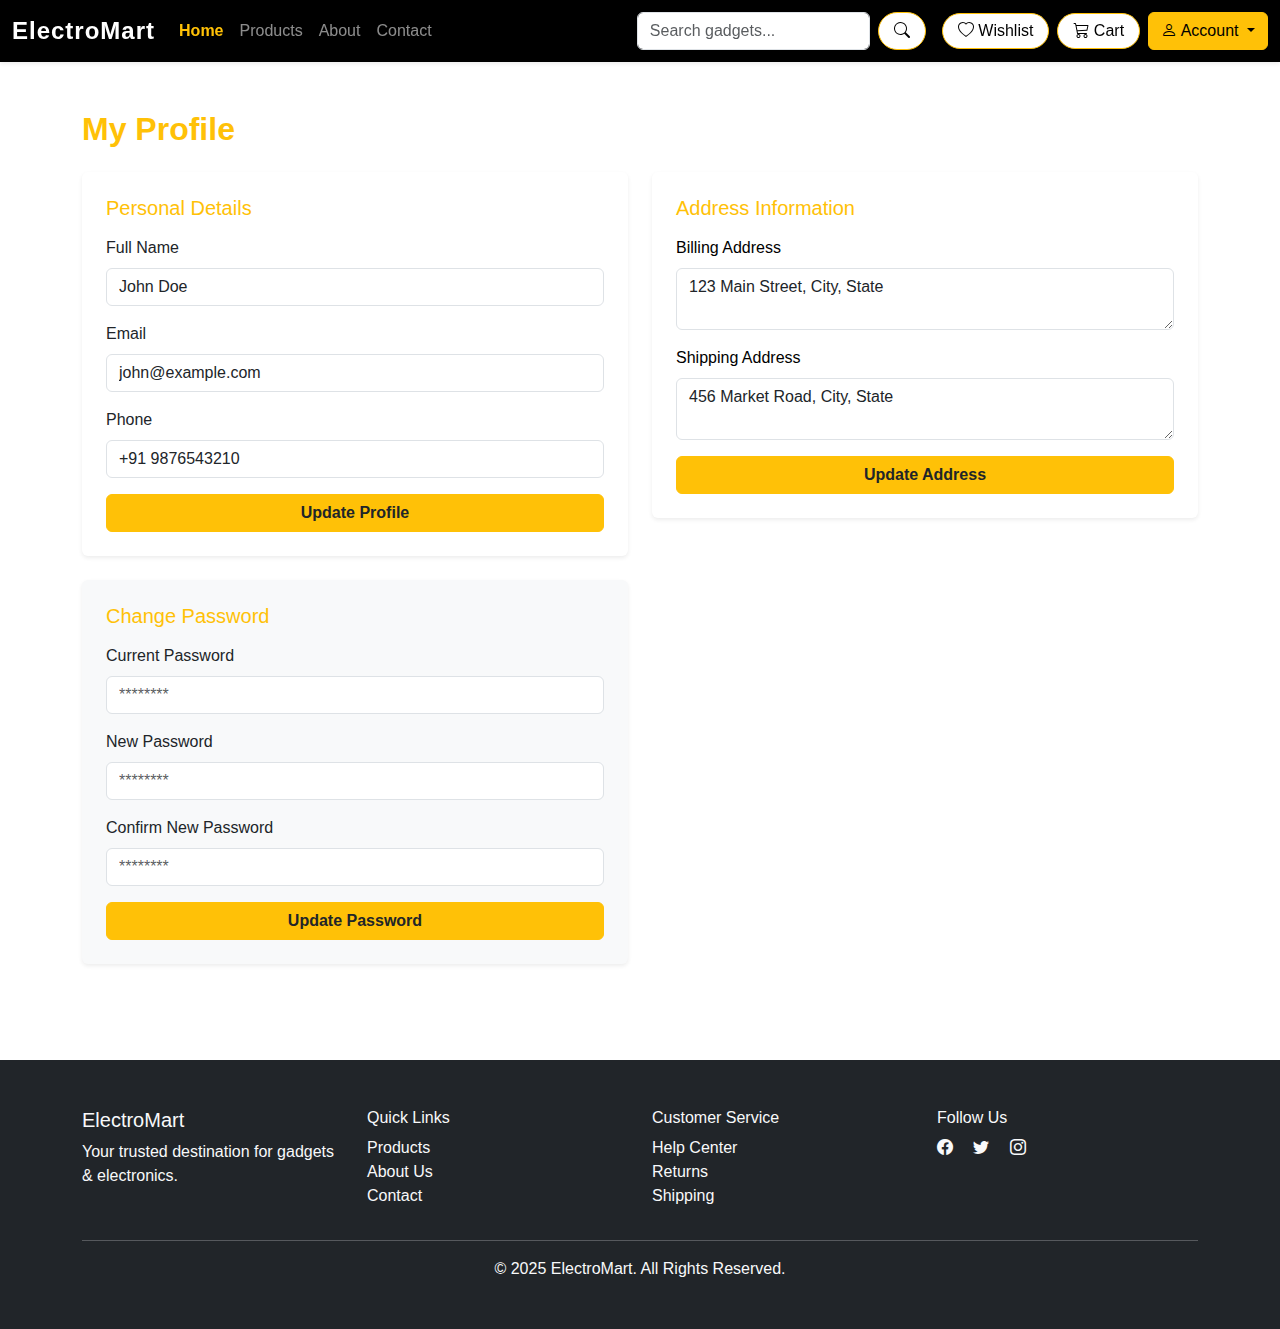
<file: profile.html>
<!DOCTYPE html>
<html lang="en">

<head>
    <meta charset="UTF-8">
    <meta name="viewport" content="width=device-width, initial-scale=1.0">
    <title>My Profile - ElectroMart</title>

    <link href="https://cdn.jsdelivr.net/npm/bootstrap@5.3.3/dist/css/bootstrap.min.css" rel="stylesheet">
    <link href="https://cdn.jsdelivr.net/npm/bootstrap-icons/font/bootstrap-icons.css" rel="stylesheet">
    <link rel="stylesheet" href="style.css">
</head>

<body>
    <!-- ===== NAVBAR ===== -->
    <nav class="navbar navbar-expand-lg navbar-dark bg-dark sticky-top shadow-sm">
        <div class="container-fluid">
            <a class="navbar-brand fw-bold" href="index.html">ElectroMart</a>
            <button class="navbar-toggler" type="button" data-bs-toggle="collapse" data-bs-target="#navbarNav"
                aria-controls="navbarNav" aria-expanded="false" aria-label="Toggle navigation">
                <span class="navbar-toggler-icon"></span>
            </button>

            <div class="collapse navbar-collapse" id="navbarNav">
                <!-- Left Nav -->
                <ul class="navbar-nav me-auto mb-2 mb-lg-0">
                    <li class="nav-item"><a class="nav-link active" href="index.html">Home</a></li>
                    <li class="nav-item"><a class="nav-link" href="products.html">Products</a></li>
                    <li class="nav-item"><a class="nav-link" href="about.html">About</a></li>
                    <li class="nav-item"><a class="nav-link" href="contact.html">Contact</a></li>
                </ul>

                <!-- Right Nav -->
                <form class="d-flex me-3" role="search">
                    <input class="form-control me-2" type="search" placeholder="Search gadgets..." aria-label="Search">
                    <button class="btn btn-outline-light" type="submit"><i class="bi bi-search"></i></button>
                </form>

                <a href="wishlist.html" class="btn btn-outline-light me-2">
                    <i class="bi bi-heart"></i> Wishlist
                </a>
                <a href="cart.html" class="btn btn-outline-light me-2">
                    <i class="bi bi-cart3"></i> Cart
                </a>

                <!-- Profile Dropdown -->
                <div class="dropdown">
                    <a class="btn btn-warning dropdown-toggle" href="#" role="button" id="profileDropdown"
                        data-bs-toggle="dropdown" aria-expanded="false">
                        <i class="bi bi-person"></i> Account
                    </a>
                    <ul class="dropdown-menu dropdown-menu-end" aria-labelledby="profileDropdown">
                        <li><a class="dropdown-item" href="login.html">Login</a></li>
                        <li><a class="dropdown-item" href="register.html">Register</a></li>
                        <li>
                            <hr class="dropdown-divider">
                        </li>
                        <li><a class="dropdown-item" href="profile.html">My Profile</a></li>
                        <li><a class="dropdown-item" href="orders.html">My Orders</a></li>
                        <li><a class="dropdown-item" href="logout.html">Logout</a></li>
                    </ul>
                </div>
            </div>
        </div>
    </nav>

    <!-- ===== PROFILE SECTION ===== -->
    <section class="profile py-5 bg-white text-black">
        <div class="container">
            <h2 class="mb-4 fw-bold text-warning">My Profile</h2>
            <div class="row">
                <!-- Personal Info -->
                <div class="col-lg-6 mb-4">
                    <div class="profile-card p-4 shadow-sm rounded bg-white text-dark">
                        <h5 class="mb-3 text-warning">Personal Details</h5>
                        <form>
                            <div class="mb-3">
                                <label class="form-label">Full Name</label>
                                <input type="text" class="form-control" value="John Doe">
                            </div>
                            <div class="mb-3">
                                <label class="form-label">Email</label>
                                <input type="email" class="form-control" value="john@example.com">
                            </div>
                            <div class="mb-3">
                                <label class="form-label">Phone</label>
                                <input type="tel" class="form-control" value="+91 9876543210">
                            </div>
                            <button type="submit" class="btn btn-warning fw-bold text-dark w-100">Update
                                Profile</button>
                        </form>
                    </div>
                </div>

                <!-- Address Info -->
                <div class="col-lg-6 mb-4">
                    <div class="profile-card p-4 shadow-sm rounded bg-white text-drak">
                        <h5 class="mb-3 text-warning">Address Information</h5>
                        <form>
                            <div class="mb-3">
                                <label class="form-label">Billing Address</label>
                                <textarea class="form-control" rows="2">123 Main Street, City, State</textarea>
                            </div>
                            <div class="mb-3">
                                <label class="form-label">Shipping Address</label>
                                <textarea class="form-control" rows="2">456 Market Road, City, State</textarea>
                            </div>
                            <button type="submit" class="btn btn-warning fw-bold text-dark w-100">Update
                                Address</button>
                        </form>
                    </div>
                </div>
            </div>

            <!-- Security Section -->
            <div class="row">
                <div class="col-lg-6">
                    <div class="profile-card p-4 shadow-sm rounded bg-light text-dark">
                        <h5 class="mb-3 text-warning">Change Password</h5>
                        <form>
                            <div class="mb-3">
                                <label class="form-label">Current Password</label>
                                <input type="password" class="form-control text-muted" placeholder="********">
                            </div>
                            <div class="mb-3">
                                <label class="form-label">New Password</label>
                                <input type="password" class="form-control text-muted" placeholder="********">
                            </div>
                            <div class="mb-3">
                                <label class="form-label">Confirm New Password</label>
                                <input type="password" class="form-control text-muted" placeholder="********">
                            </div>
                            <button type="submit" class="btn btn-warning fw-bold text-dark w-100">Update
                                Password</button>
                        </form>
                    </div>
                </div>
            </div>
        </div>
    </section>


    <!-- ===== FOOTER ===== -->
    <footer class="bg-dark text-light py-5 mt-5">
        <div class="container">
            <div class="row g-4">
                <div class="col-md-3">
                    <h5>ElectroMart</h5>
                    <p>Your trusted destination for gadgets & electronics.</p>
                </div>
                <div class="col-md-3">
                    <h6>Quick Links</h6>
                    <ul class="list-unstyled">
                        <li><a href="products.html" class="text-light text-decoration-none">Products</a>
                        </li>
                        <li><a href="about.html" class="text-light text-decoration-none">About Us</a></li>
                        <li><a href="contact.html" class="text-light text-decoration-none">Contact</a></li>
                    </ul>
                </div>
                <div class="col-md-3">
                    <h6>Customer Service</h6>
                    <ul class="list-unstyled">
                        <li><a href="#" class="text-light text-decoration-none">Help Center</a></li>
                        <li><a href="#" class="text-light text-decoration-none">Returns</a></li>
                        <li><a href="#" class="text-light text-decoration-none">Shipping</a></li>
                    </ul>
                </div>
                <div class="col-md-3">
                    <h6>Follow Us</h6>
                    <a href="#" class="text-light me-3"><i class="bi bi-facebook"></i></a>
                    <a href="#" class="text-light me-3"><i class="bi bi-twitter"></i></a>
                    <a href="#" class="text-light me-3"><i class="bi bi-instagram"></i></a>
                </div>
            </div>
            <hr class="border-light">
            <p class="mb-0 text-center">&copy; 2025 ElectroMart. All Rights Reserved.</p>
        </div>
    </footer>

    <script src="https://cdn.jsdelivr.net/npm/bootstrap@5.3.3/dist/js/bootstrap.bundle.min.js"></script>
</body>

</html>
</file>
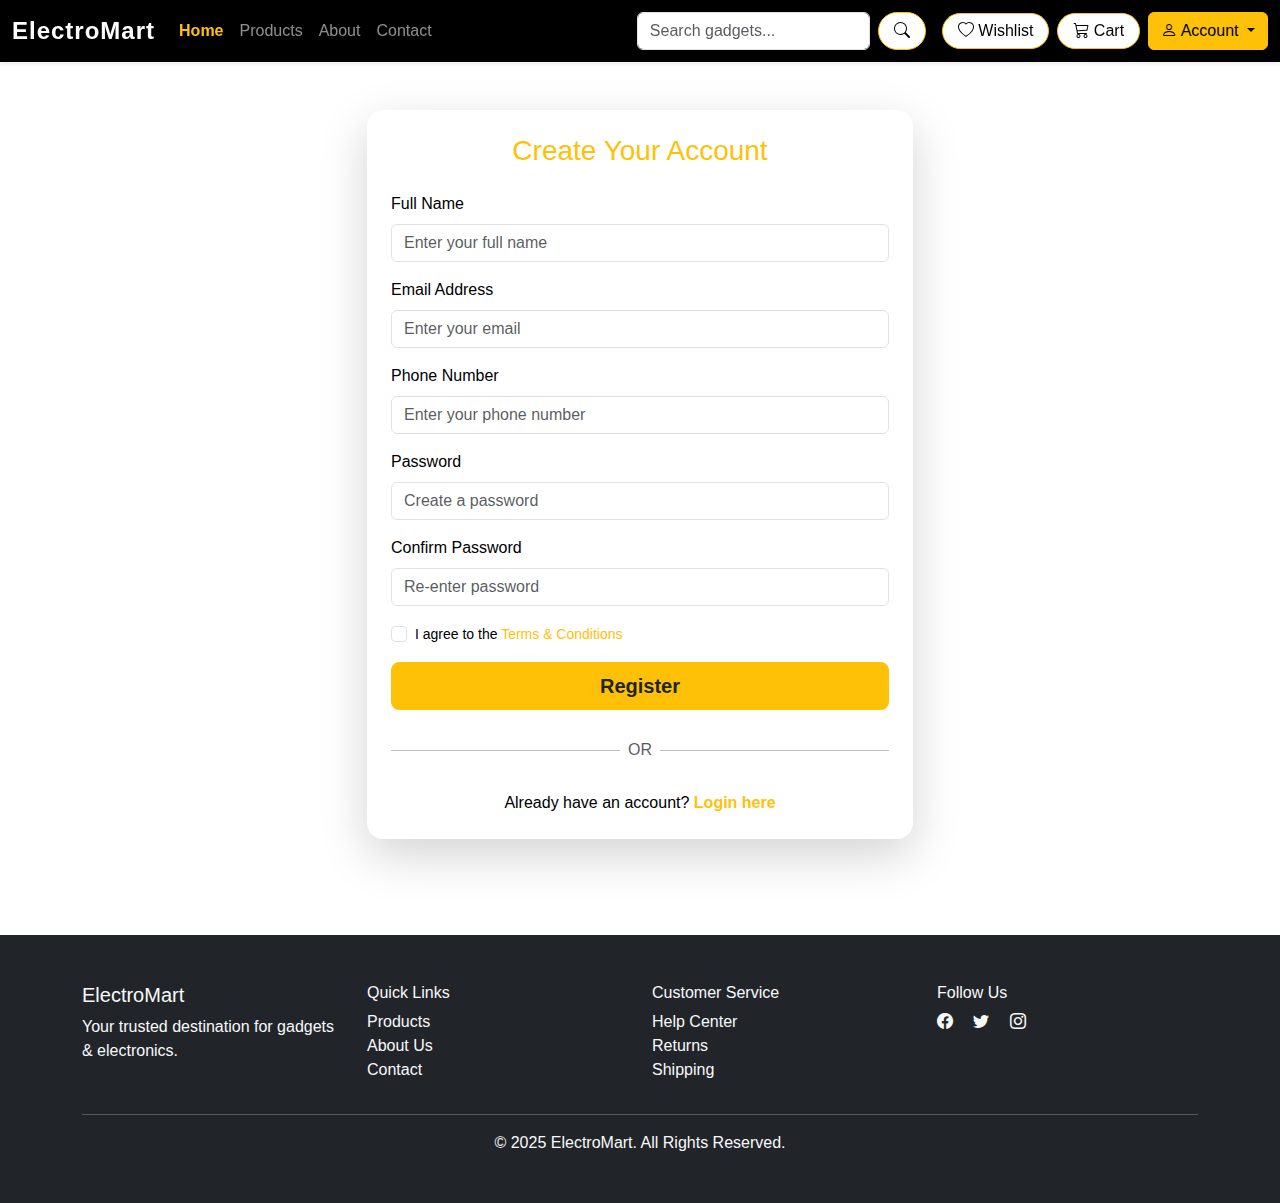
<file: register.html>
<!DOCTYPE html>
<html lang="en">

<head>
    <meta charset="UTF-8">
    <meta name="viewport" content="width=device-width, initial-scale=1.0">
    <title>Register - Electronics Shop</title>

    <link href="https://cdn.jsdelivr.net/npm/bootstrap@5.3.3/dist/css/bootstrap.min.css" rel="stylesheet">
    <link rel="stylesheet" href="https://cdn.jsdelivr.net/npm/bootstrap-icons@1.11.1/font/bootstrap-icons.css">

    <link rel="stylesheet" href="style.css">
</head>

<body>
    <!-- ===== NAVBAR ===== -->
    <nav class="navbar navbar-expand-lg navbar-dark bg-dark sticky-top shadow-sm">
        <div class="container-fluid">
            <a class="navbar-brand fw-bold" href="index.html">ElectroMart</a>
            <button class="navbar-toggler" type="button" data-bs-toggle="collapse" data-bs-target="#navbarNav"
                aria-controls="navbarNav" aria-expanded="false" aria-label="Toggle navigation">
                <span class="navbar-toggler-icon"></span>
            </button>

            <div class="collapse navbar-collapse" id="navbarNav">
                <!-- Left Nav -->
                <ul class="navbar-nav me-auto mb-2 mb-lg-0">
                    <li class="nav-item"><a class="nav-link active" href="index.html">Home</a></li>
                    <li class="nav-item"><a class="nav-link" href="products.html">Products</a></li>
                    <li class="nav-item"><a class="nav-link" href="about.html">About</a></li>
                    <li class="nav-item"><a class="nav-link" href="contact.html">Contact</a></li>
                </ul>

                <!-- Right Nav -->
                <form class="d-flex me-3" role="search">
                    <input class="form-control me-2" type="search" placeholder="Search gadgets..." aria-label="Search">
                    <button class="btn btn-outline-light" type="submit"><i class="bi bi-search"></i></button>
                </form>

                <a href="wishlist.html" class="btn btn-outline-light me-2">
                    <i class="bi bi-heart"></i> Wishlist
                </a>
                <a href="cart.html" class="btn btn-outline-light me-2">
                    <i class="bi bi-cart3"></i> Cart
                </a>

                <!-- Profile Dropdown -->
                <div class="dropdown">
                    <a class="btn btn-warning dropdown-toggle" href="#" role="button" id="profileDropdown"
                        data-bs-toggle="dropdown" aria-expanded="false">
                        <i class="bi bi-person"></i> Account
                    </a>
                    <ul class="dropdown-menu dropdown-menu-end" aria-labelledby="profileDropdown">
                        <li><a class="dropdown-item" href="login.html">Login</a></li>
                        <li><a class="dropdown-item" href="register.html">Register</a></li>
                        <li>
                            <hr class="dropdown-divider">
                        </li>
                        <li><a class="dropdown-item" href="profile.html">My Profile</a></li>
                        <li><a class="dropdown-item" href="orders.html">My Orders</a></li>
                        <li><a class="dropdown-item" href="logout.html">Logout</a></li>
                    </ul>
                </div>
            </div>
        </div>
    </nav>

    <!-- ===== REGISTER SECTION ===== -->
    <section class="register-section py-5 bg-white text-black">
        <div class="container">
            <div class="row justify-content-center">
                <div class="col-md-7 col-lg-6">
                    <div class="card shadow-lg border-0 rounded-4 bg-white text-black">
                        <div class="card-body p-4">
                            <h3 class="text-center mb-4 text-warning">Create Your Account</h3>
                            <form>
                                <!-- Full Name -->
                                <div class="mb-3">
                                    <label for="fullname" class="form-label">Full Name</label>
                                    <input type="text" class="form-control" id="fullname"
                                        placeholder="Enter your full name" required>
                                </div>
                                <!-- Email -->
                                <div class="mb-3">
                                    <label for="email" class="form-label">Email Address</label>
                                    <input type="email" class="form-control" id="email" placeholder="Enter your email"
                                        required>
                                </div>
                                <!-- Phone -->
                                <div class="mb-3">
                                    <label for="phone" class="form-label">Phone Number</label>
                                    <input type="tel" class="form-control" id="phone"
                                        placeholder="Enter your phone number" required>
                                </div>
                                <!-- Password -->
                                <div class="mb-3">
                                    <label for="password" class="form-label">Password</label>
                                    <input type="password" class="form-control" id="password"
                                        placeholder="Create a password" required>
                                </div>
                                <!-- Confirm Password -->
                                <div class="mb-3">
                                    <label for="confirmPassword" class="form-label">Confirm Password</label>
                                    <input type="password" class="form-control" id="confirmPassword"
                                        placeholder="Re-enter password" required>
                                </div>
                                <!-- Terms -->
                                <div class="form-check mb-3">
                                    <input class="form-check-input" type="checkbox" id="terms"
                                        required>
                                    <label class="form-check-label small" for="terms">
                                        I agree to the <a href="#" class="text-decoration-none text-warning">Terms &
                                            Conditions</a>
                                    </label>
                                </div>
                                <!-- Submit -->
                                <div class="d-grid">
                                    <button type="submit" class="btn btn-warning btn-lg fw-bold text-dark">
                                        Register
                                    </button>
                                </div>
                            </form>

                            <!-- Divider -->
                            <div class="d-flex align-items-center my-4">
                                <hr class="flex-grow-1">
                                <span class="px-2 text-muted">OR</span>
                                <hr class="flex-grow-1">
                            </div>

                            <!-- Login Link -->
                            <p class="text-center mb-0">
                                Already have an account?
                                <a href="login.html" class="text-decoration-none fw-bold text-warning">Login here</a>
                            </p>
                        </div>
                    </div>
                </div>
            </div>
        </div>
    </section>


    <!-- ===== FOOTER ===== -->
    <footer class="bg-dark text-light py-5 mt-5">
        <div class="container">
            <div class="row g-4">
                <div class="col-md-3">
                    <h5>ElectroMart</h5>
                    <p>Your trusted destination for gadgets & electronics.</p>
                </div>
                <div class="col-md-3">
                    <h6>Quick Links</h6>
                    <ul class="list-unstyled">
                        <li><a href="products.html" class="text-light text-decoration-none">Products</a>
                        </li>
                        <li><a href="about.html" class="text-light text-decoration-none">About Us</a></li>
                        <li><a href="contact.html" class="text-light text-decoration-none">Contact</a></li>
                    </ul>
                </div>
                <div class="col-md-3">
                    <h6>Customer Service</h6>
                    <ul class="list-unstyled">
                        <li><a href="#" class="text-light text-decoration-none">Help Center</a></li>
                        <li><a href="#" class="text-light text-decoration-none">Returns</a></li>
                        <li><a href="#" class="text-light text-decoration-none">Shipping</a></li>
                    </ul>
                </div>
                <div class="col-md-3">
                    <h6>Follow Us</h6>
                    <a href="#" class="text-light me-3"><i class="bi bi-facebook"></i></a>
                    <a href="#" class="text-light me-3"><i class="bi bi-twitter"></i></a>
                    <a href="#" class="text-light me-3"><i class="bi bi-instagram"></i></a>
                </div>
            </div>
            <hr class="border-light">
            <p class="mb-0 text-center">&copy; 2025 ElectroMart. All Rights Reserved.</p>
        </div>
    </footer>

    <script src="https://cdn.jsdelivr.net/npm/bootstrap@5.3.3/dist/js/bootstrap.bundle.min.js"></script>
</body>

</html>
</file>
<file: style.css>
* {
  box-sizing: border-box;
  margin: 0;
  padding: 0;
}

/* General Styling */
body {
  font-family: 'Segoe UI', Tahoma, Geneva, Verdana, sans-serif;
  background-color: #ffffff;
  color: #212529;
}

/* Navbar */
.navbar {
  background-color: #000000 !important;
}

.navbar-brand {
  font-size: 1.5rem;
  letter-spacing: 1px;
  color: #ffffff !important;
}


.navbar .nav-link.active,
.navbar .nav-link:hover {
  color: #ffc107 !important;
  font-weight: 600;
}

/* Buttons */
.btn-outline-light {
  border: 1px solid #ffc107 !important;
  color: #000 !important;
  background-color: #fff !important;
  border-radius: 20px;
  padding: 5px 15px;
  transition: all 0.3s ease;
}

.btn-outline-light:hover {
  background-color: #ffc107 !important;
  color: #000 !important;
}

/* Profile Dropdown */
.dropdown-menu {
  border-radius: 12px;
  border: none;
  box-shadow: 0px 4px 12px rgba(0, 0, 0, 0.15);
}

.dropdown-item:hover {
  background-color: #ffc107;
  color: #000;
  padding-left: 20px;
}

/* Carousel */
.carousel-item img {
  height: 70vh;
  object-fit: cover;
}

.carousel-caption h2,
.carousel-caption p {
  color: #fff;
}

.carousel-item img {
  filter: brightness(75%);
}

/* Deals Section */
.deals-section {
  background-color: #f8f9fa;
}

.deal-card {
  background-color: #ffffff;
  border: 1px solid #eee;
  transition: transform 0.3s ease, box-shadow 0.3s ease;
}

.deal-card:hover {
  transform: translateY(-8px);
  box-shadow: 0 6px 20px rgba(255, 193, 7, 0.3);
}

.deal-card img {
  height: 200px;
  object-fit: cover;
  border-bottom: 2px solid #ffc107;
}

/* Category Cards */
.category-card img {
  height: 180px;
  object-fit: cover;
  transition: transform 0.3s ease;
}

.category-card:hover img {
  transform: scale(1.05);
}

/* Product Cards */
.card img {
  height: 200px;
  object-fit: contain;
  padding: 10px;
}

.card .btn-primary {
  background-color: #ffc107;
  border: none;
  color: #000;
}

.card .btn-primary:hover {
  background-color: #e0a800;
  color: #000;
}

/* Newsletter Section */
.newsletter {
  background: url('assets/images/newsletter-bg.jpg') no-repeat center center/cover;
  position: relative;
}

.newsletter::after {
  content: "";
  position: absolute;
  top: 0;
  left: 0;
  right: 0;
  bottom: 0;
  background: rgba(0, 0, 0, 0.4);
}

.newsletter h2,
.newsletter p {
  color: #fff;
}

.newsletter .form-control {
  border-radius: 30px;
}

/* Footer */
footer {
  background-color: #fff !important;
  color: #000 !important;
  margin: 0 !important;
}



footer a {
  color: #000;
  text-decoration: none;
}

footer a:hover {
  color: #ffc107 !important;
}
</file>
